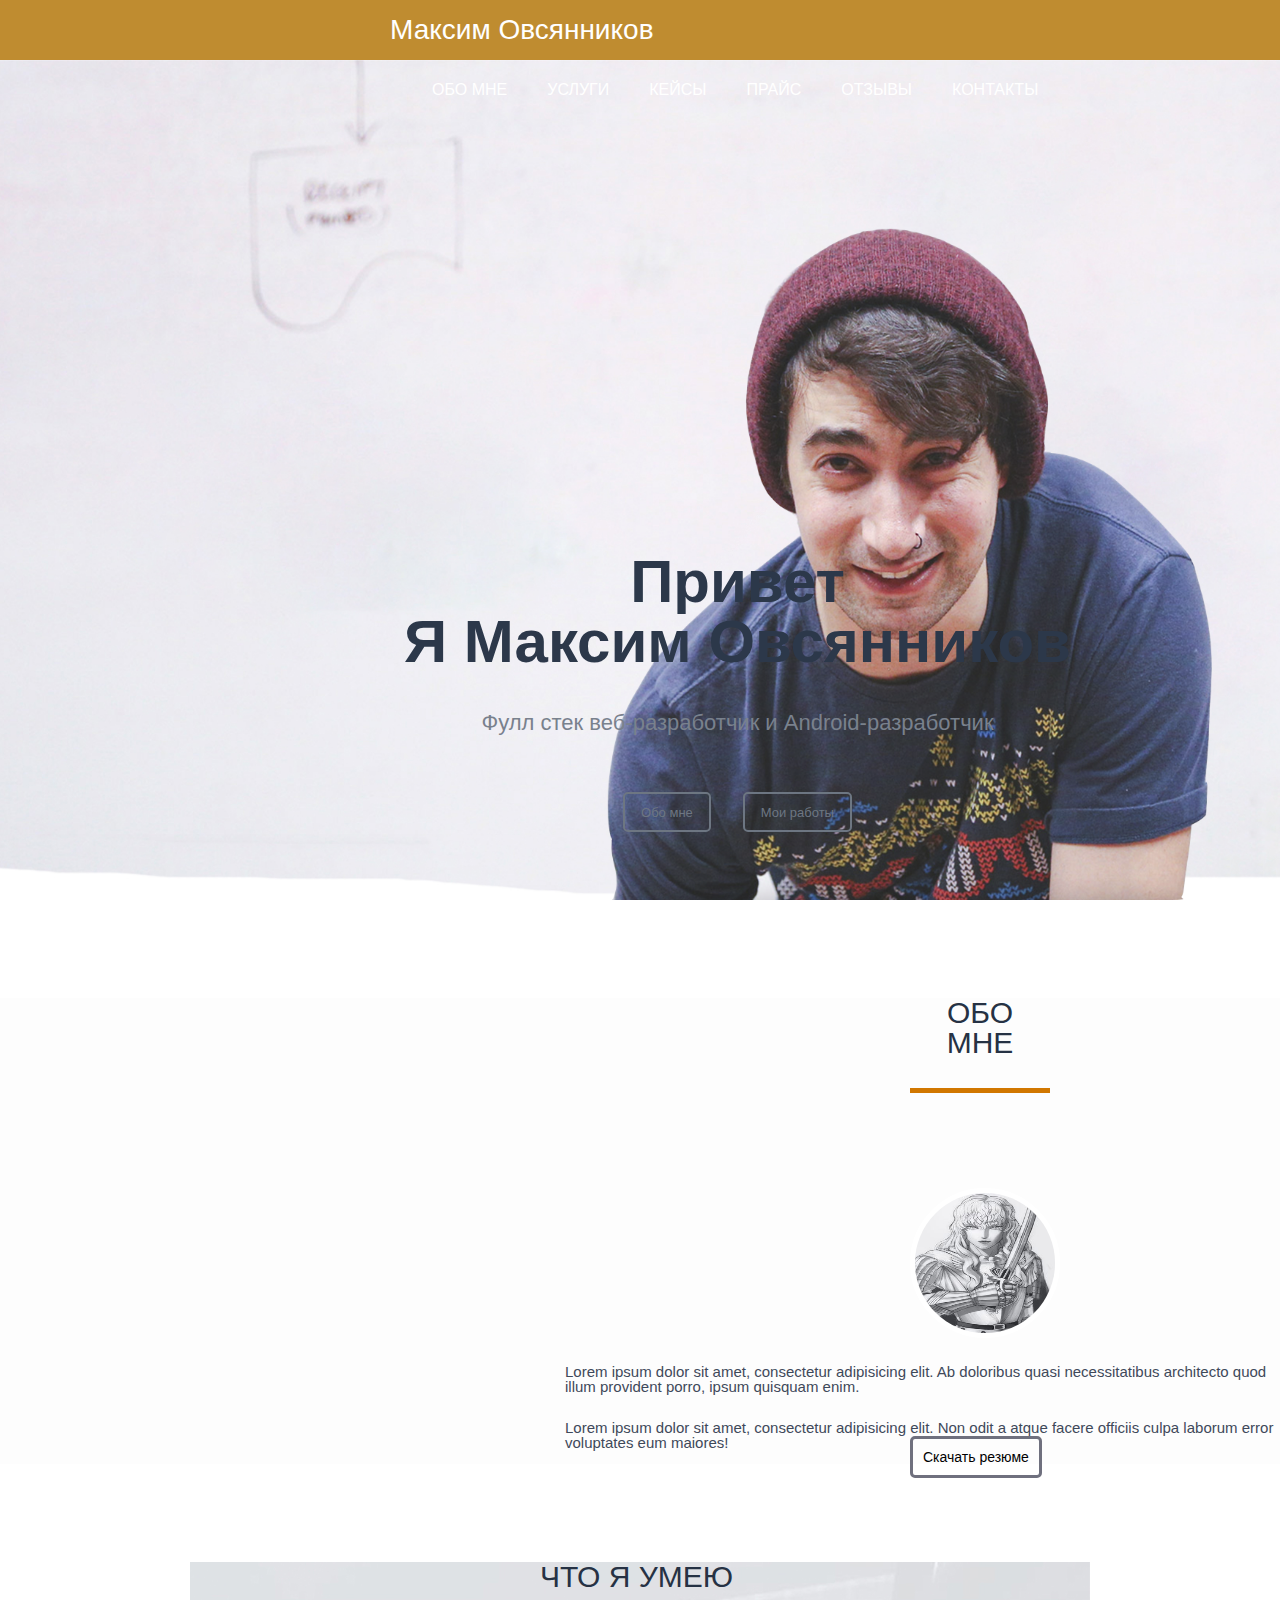
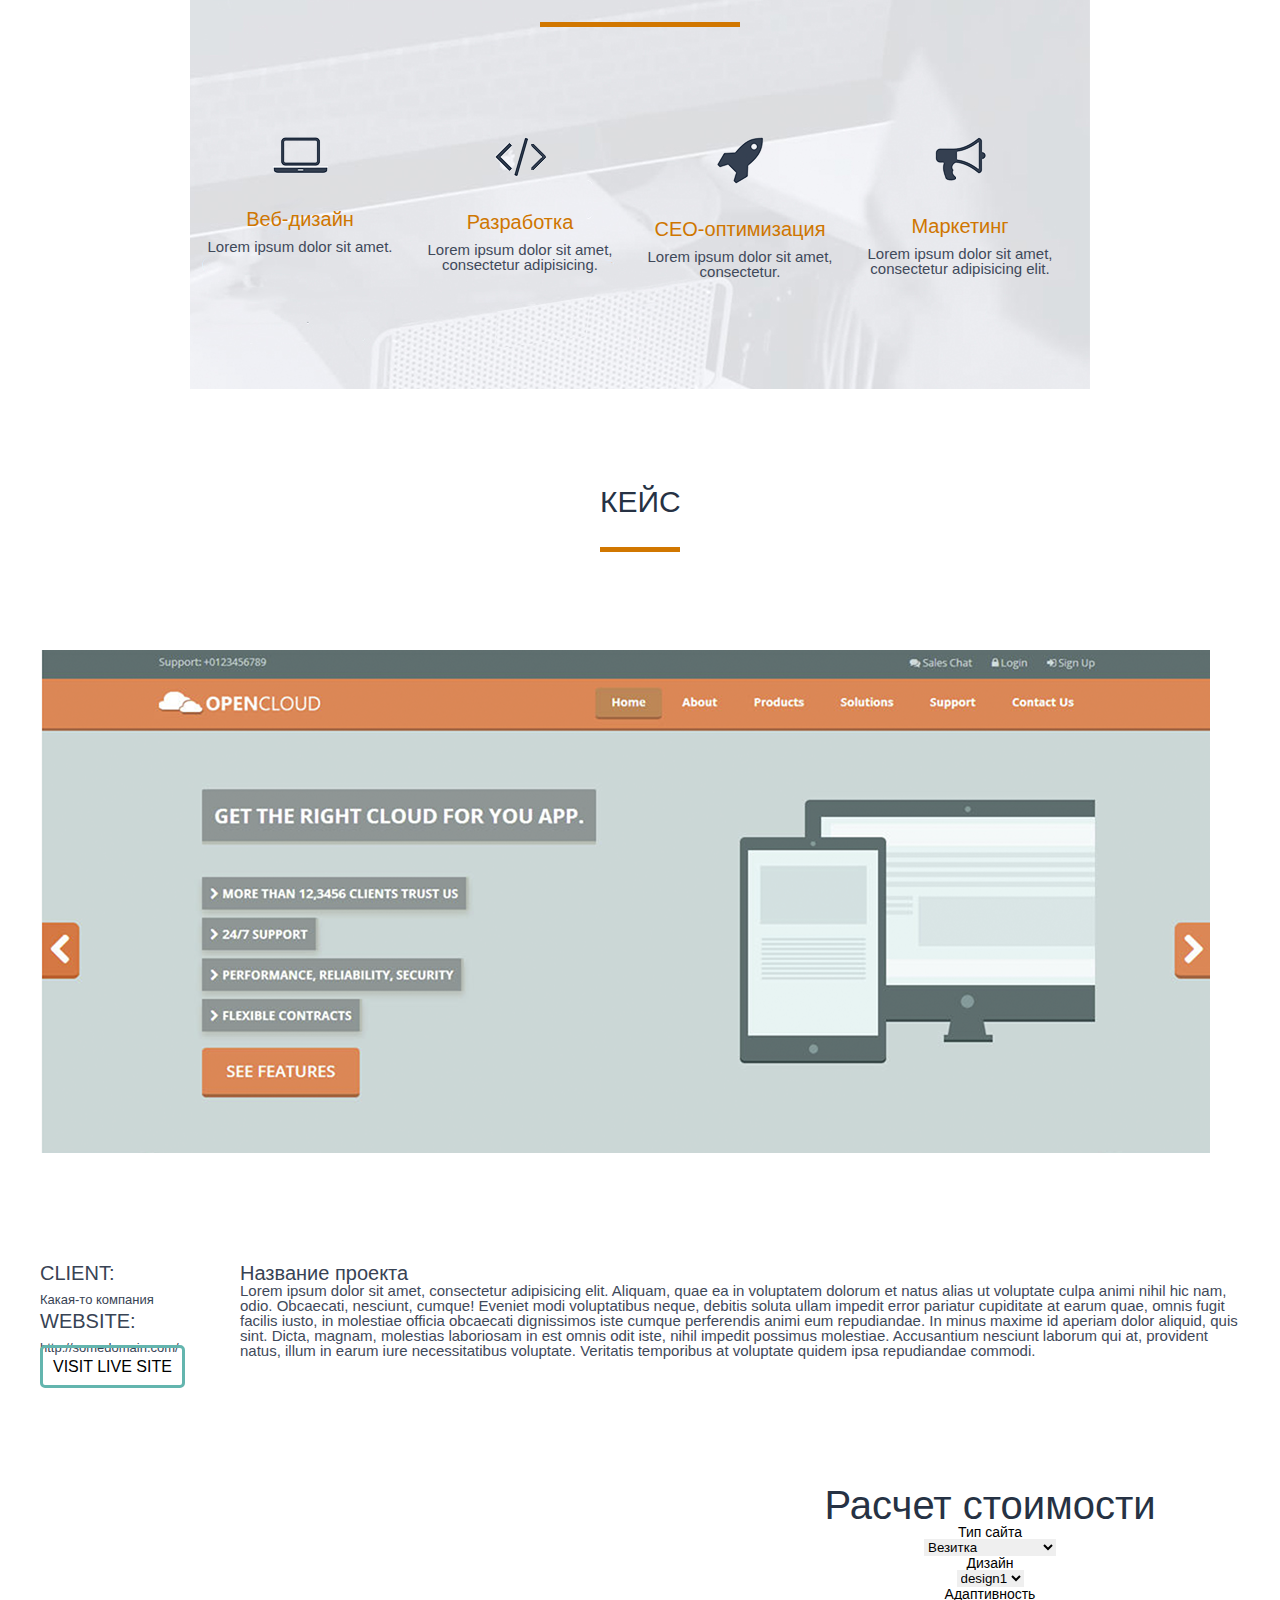
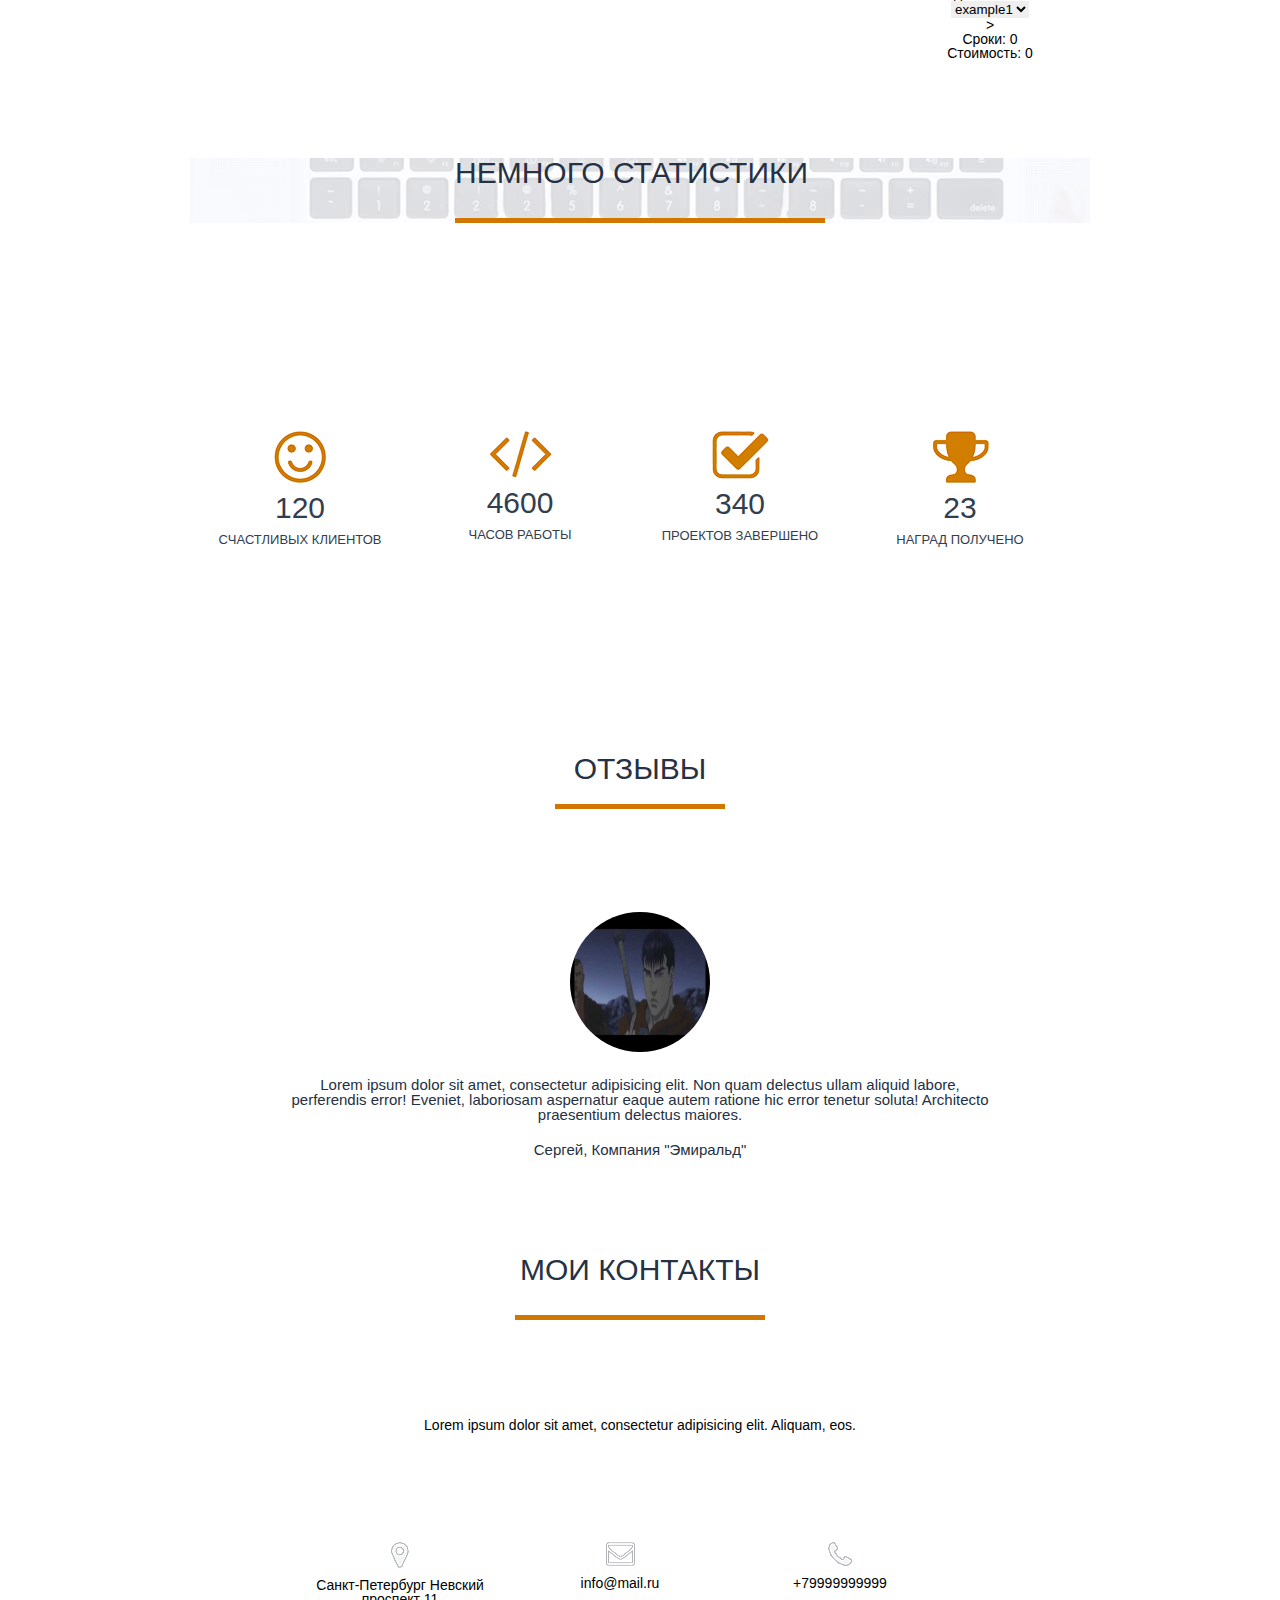
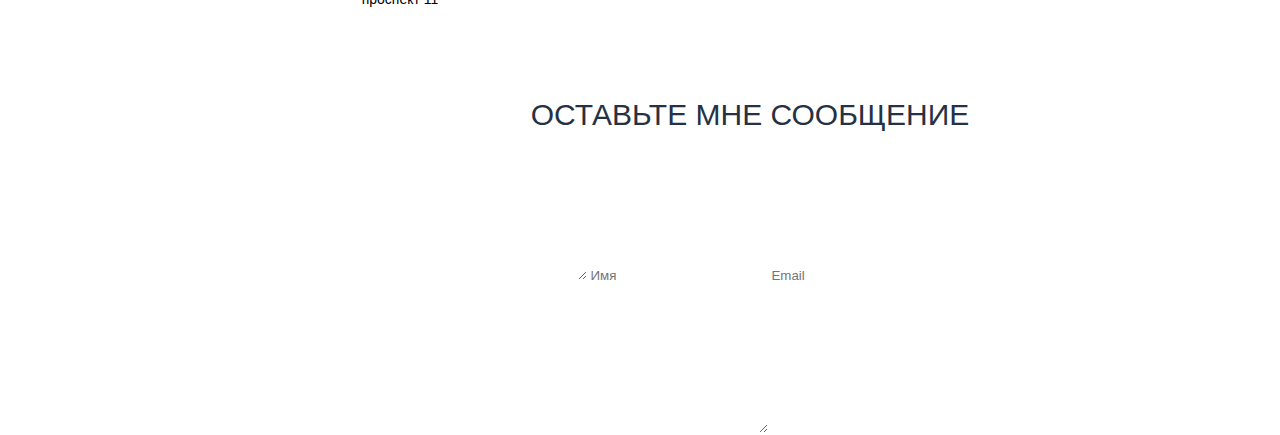
<file: index.html>
<!DOCTYPE html>
<html lang="en">
<head>
    <meta charset="UTF-8">
    <title>Максим Овсянников веб-разработчик</title>
    <link rel="stylesheet" href="css/reset.css">
    <link rel="stylesheet" href="css/style.css">
</head>
<body>
    <header>
        <nav>
        <div class="logo">Максим Овсянников</div>
        <div class="menu"><ul>
            <li>Обо мне</li>
            <li>Услуги</li>
            <li>Кейсы</li>
            <li>Прайс</li>
            <li>Отзывы</li>
            <li>Контакты</li>
        </ul></div>
        </nav>
    </header>
    <div class="main"><div class="title__conteiner">
        <h1>Привет <br>Я Максим Овсянников</h1>
        <h4>Фулл стек веб-разработчик и Android-разработчик</h4>
        <input type="submit" value="Обо мне">
        <input type="submit" value="Мои работы">
    </div>
    </div>
    <div class="obomne">
        <h2>Обо мне</h2>
    <img src="img/griffit.jpg" alt="">
    <div>
    <p>Lorem ipsum dolor sit amet, consectetur adipisicing elit. Ab doloribus quasi necessitatibus architecto quod illum provident porro, ipsum quisquam enim.</p>
    <p>Lorem ipsum dolor sit amet, consectetur adipisicing elit. Non odit a atque facere officiis culpa laborum error voluptates eum maiores!</p>
    </div>
    <a href="https://proprikol.ru/wp-content/uploads/2020/08/krasivye-kartinki-kotikov-55.jpg" download>Скачать резюме</a>
    </div>
    <div class="skill">
        <h2>Что я умею</h2>
        <div class="item">
        <img  src="img/%D0%BD%D0%BE%D1%83%D1%82.png" alt="">
        <h3>Веб-дизайн</h3>
        <h4>Lorem ipsum dolor sit amet.</h4>
        </div>
        <div class="item">
        <img src="img/%D0%B7%D0%BD%D0%B0%D0%BA.png" alt="">
        <h3>Разработка</h3>
        <h4>Lorem ipsum dolor sit amet, consectetur adipisicing.</h4>
        </div>
        <div class="item">
        <img id="f3" src="img/%D1%80%D0%B0%D0%BA%D0%B5%D1%82%D0%B0.png" alt="">
        <h3>CEO-оптимизация</h3>
        <h4>Lorem ipsum dolor sit amet, consectetur.</h4>
        </div>
        <div class="item">
        <img id="f4" src="img/%D0%B3%D1%80%D0%B0%D0%BC%D0%BC%D0%BE%D1%84%D0%BE%D0%BD.png" alt="">
        <h3>Маркетинг</h3>
        <h4>Lorem ipsum dolor sit amet, consectetur adipisicing elit.</h4>
        </div>
        <div class="clear"></div>
        
    </div>
    <div class="case">
        <h2>Кейс</h2>
        <img src="img/%D0%BA%D0%B5%D0%B9%D1%81.png" alt="">
         <div class="info">
        <h3>CLIENT:</h3>
        <h4>Какая-то компания</h4>
        <h3>WEBSITE:</h3>
        <h4>http://somedomain.com/</h4>
        <a href="http://somedomain.com/">VISIT LIVE SITE</a>
        </div>
        <div class="info2">
        <h3>Название проекта</h3>
        <p>Lorem ipsum dolor sit amet, consectetur adipisicing elit. Aliquam, quae ea in voluptatem dolorum et natus alias ut voluptate culpa animi nihil hic nam, odio. Obcaecati, nesciunt, cumque! Eveniet modi voluptatibus neque, debitis soluta ullam impedit error pariatur cupiditate at earum quae, omnis fugit facilis iusto, in molestiae officia obcaecati dignissimos iste cumque perferendis animi eum repudiandae. In minus maxime id aperiam dolor aliquid, quis sint. Dicta, magnam, molestias laboriosam in est omnis odit iste, nihil impedit possimus molestiae. Accusantium nesciunt laborum qui at, provident natus, illum in earum iure necessitatibus voluptate. Veritatis temporibus at voluptate quidem ipsa repudiandae commodi.</p>
        </div>
        <div class="clear"></div>
    </div>
    <div class="price">
        <h2>Расчет стоимости</h2>
        <div class="fact">
        <h3>Тип сайта</h3>
        <select name="list" id="list">
            <option value="Вк">Везитка</option>
            <option value="Лг">Лендинг</option>
            <option value="Им">Интернет-магазин</option>
        </select>
        </div>
        <div class="fact">
        <h3>Дизайн</h3>
        <select name="list2" id="list2">
            <option value="D1">design1</option>
            <option value="D2">design2</option>
            <option value="D3">design3</option>
        </select>
        </div>
        <div class="fact">
        <h3>Адаптивность</h3>
        <select name="list2" id="list2">
            <option value="n1">example1</option>
            <option value="n2">example2</option>
            <option value="n3">example3</option>
        </select>
        </div>
        <div class="fact">>
        <h4>Сроки: 0</h4>
        <h4>Стоимость: 0</h4>
        </div>
        </div>
        <div class="clear"></div>
    <div class="stat">
        <h2>Немного статистики</h2>
        <div class="ach">
        <img src="img/%D1%81%D0%BC%D0%B0%D0%B9%D0%BB.png" alt="">
        <h3>120</h3>
        <h4>Cчастливых клиентов</h4>
        </div>
        <div class="ach">   
        <img src="img/%D1%81%D0%BA%D0%BE%D0%B1%D0%BA%D0%B8.png" alt="">
        <h3>4600</h3>
        <h4>Часов Работы</h4>
        </div>
        <div class="ach"> 
        <img src="img/%D0%B3%D0%B0%D0%BB%D0%BE%D1%87%D0%BA%D0%B0.png" alt="">
        <h3>340</h3>
        <h4>Проектов завершено</h4>
        </div>
        <div class="ach">
         <img src="img/%D0%BA%D1%83%D0%B1%D0%BE%D0%BA.png" alt="">
        <h3>23</h3>
        <h4>Наград получено</h4>
        </div>
    </div>
    <div class="clear"></div>
    <div class="review">
        <h2>Отзывы</h2>
        <img src="img/%D0%B3%D0%B0%D1%82%D1%81.jpg" alt="">
        <p>Lorem ipsum dolor sit amet, consectetur adipisicing elit. Non quam delectus ullam aliquid labore, perferendis error! Eveniet, laboriosam aspernatur eaque autem ratione hic error tenetur soluta! Architecto praesentium delectus maiores.</p>
        <p>Сергей, Компания "Эмиральд"<p>
    </div>
    <footer>
       <div class="under">
        <h2>Мои контакты</h2>
        <p>Lorem ipsum dolor sit amet, consectetur adipisicing elit. Aliquam, eos.</p>
        <div class="cont">
        <img src="img/%D0%B3%D0%B5%D0%BE.png" alt="">
        <h4>Санкт-Петербург Невский проспект 11</h4>
        </div>
        <div class="cont">
        <img src="img/%D0%BA%D0%BE%D0%BD%D0%B2%D0%B5%D1%80%D1%82.png" alt="">
        <h4>info@mail.ru</h4>
        </div>
        <div class="cont">
        <img src="img/%D1%82%D1%80%D1%83%D0%B1%D0%B0.png" alt="">
        <h4>+79999999999</h4>
        </div>
        <h3>Оставьте мне сообщение</h3>
        <textarea name="" id="" cols="30" rows="10"></textarea>
        <input placeholder=Имя>
        <input placeholder=Email>
        <div>
            <textarea name="message" id="mes" cols="30" rows="10">
       
        </textarea>
         </div>
        </div>
    </footer>
   
</body>
</html>
</file>
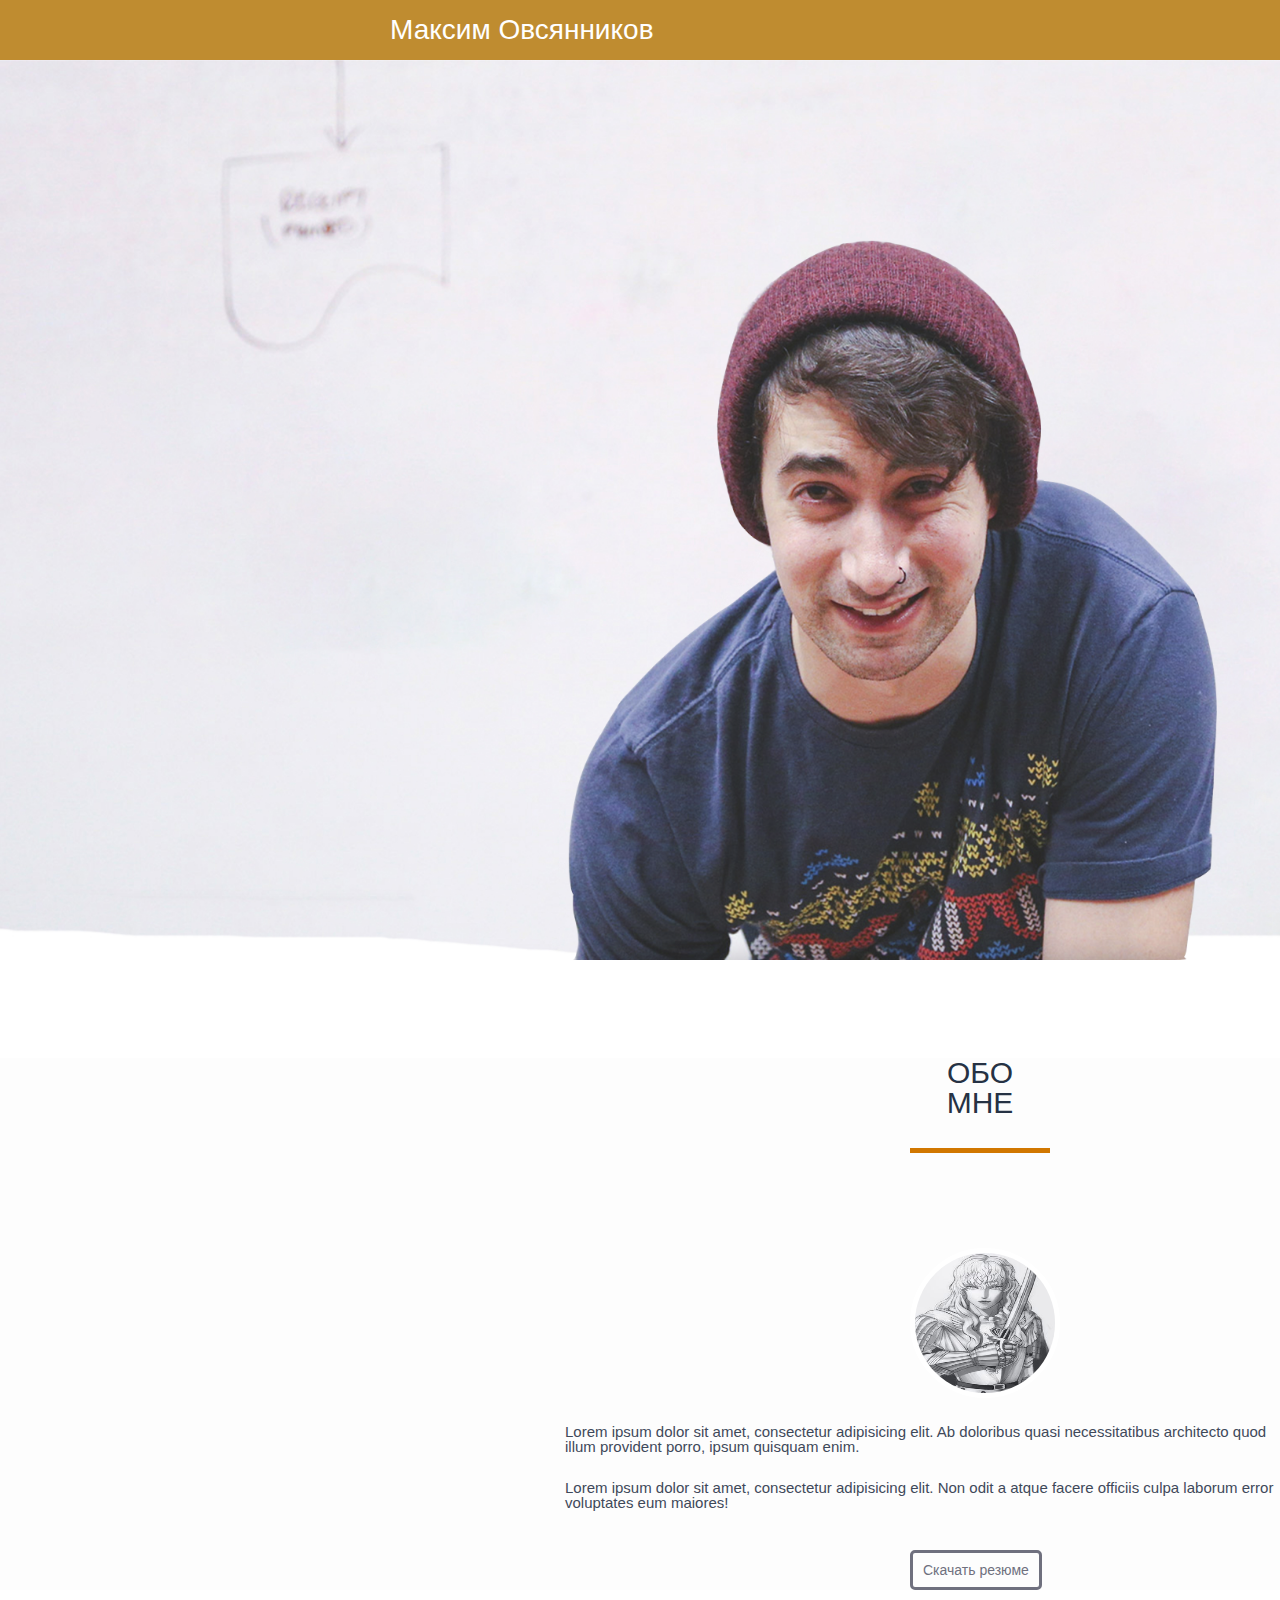
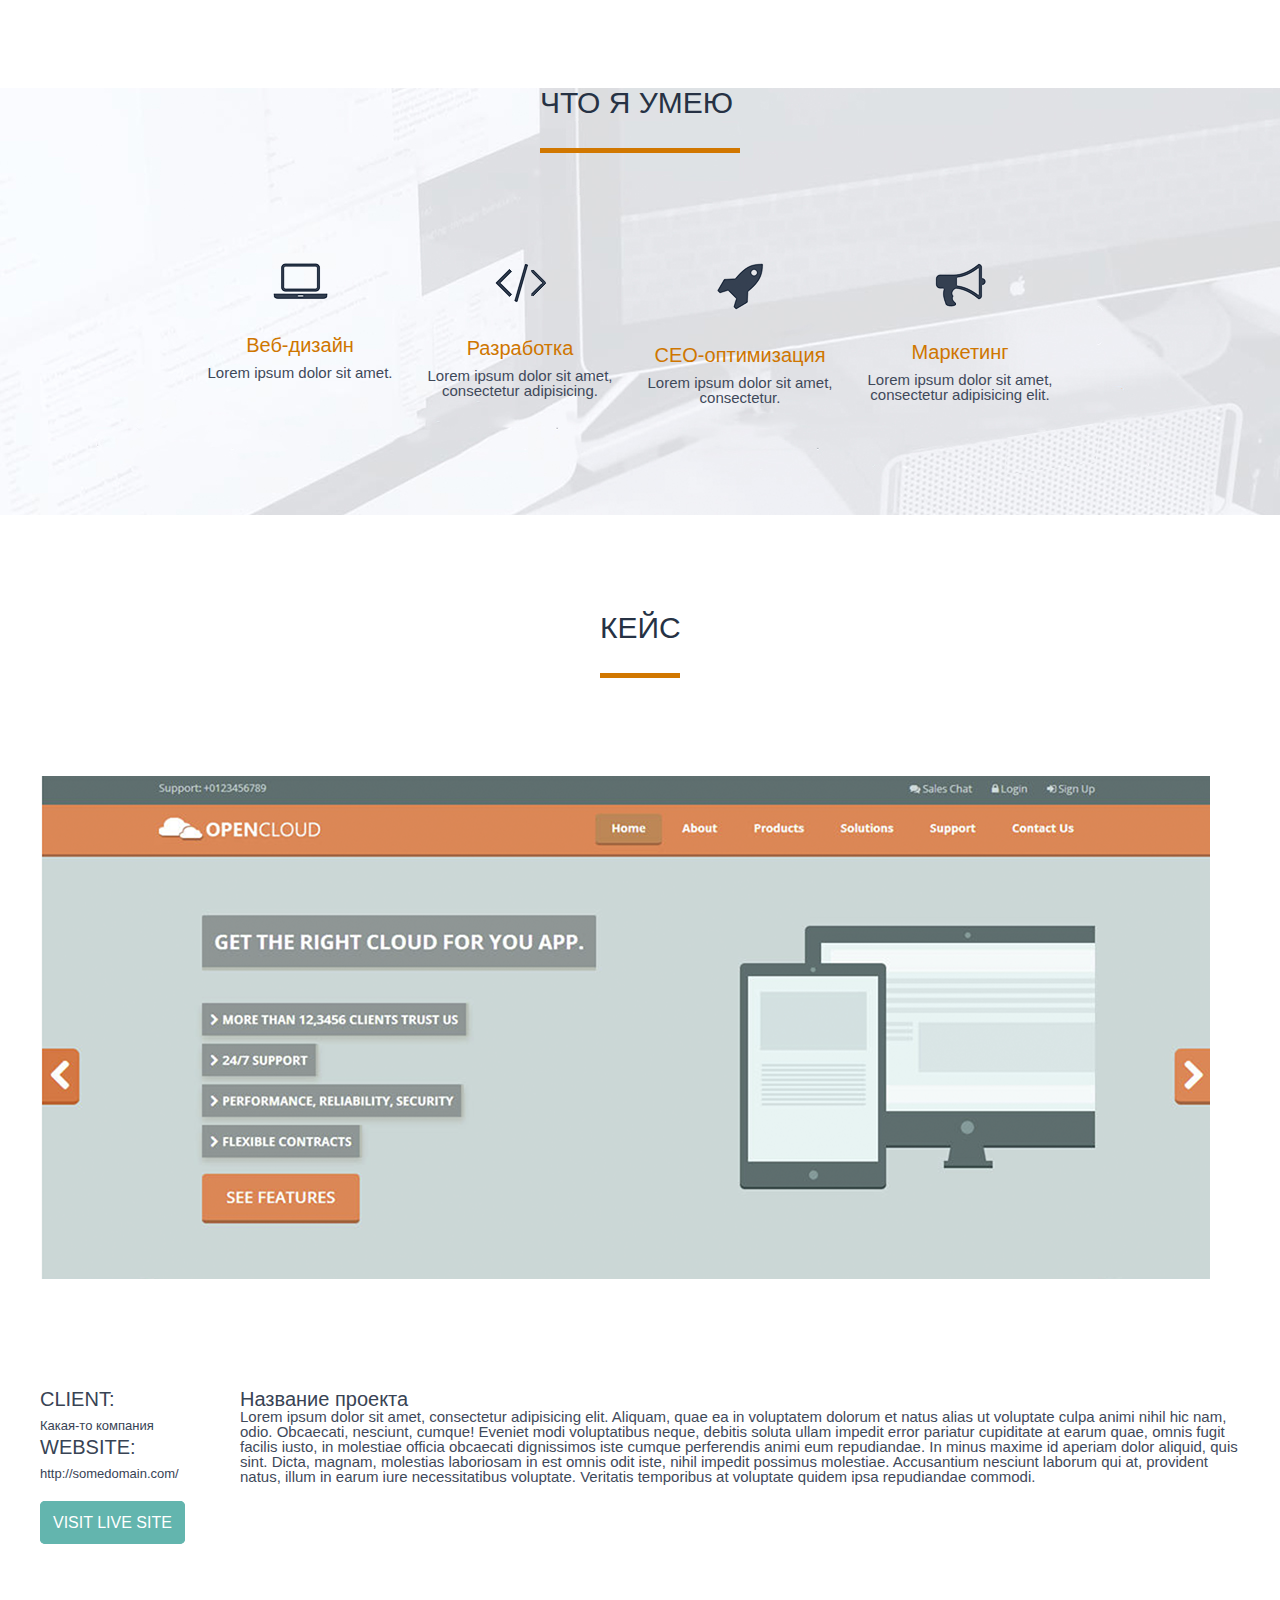
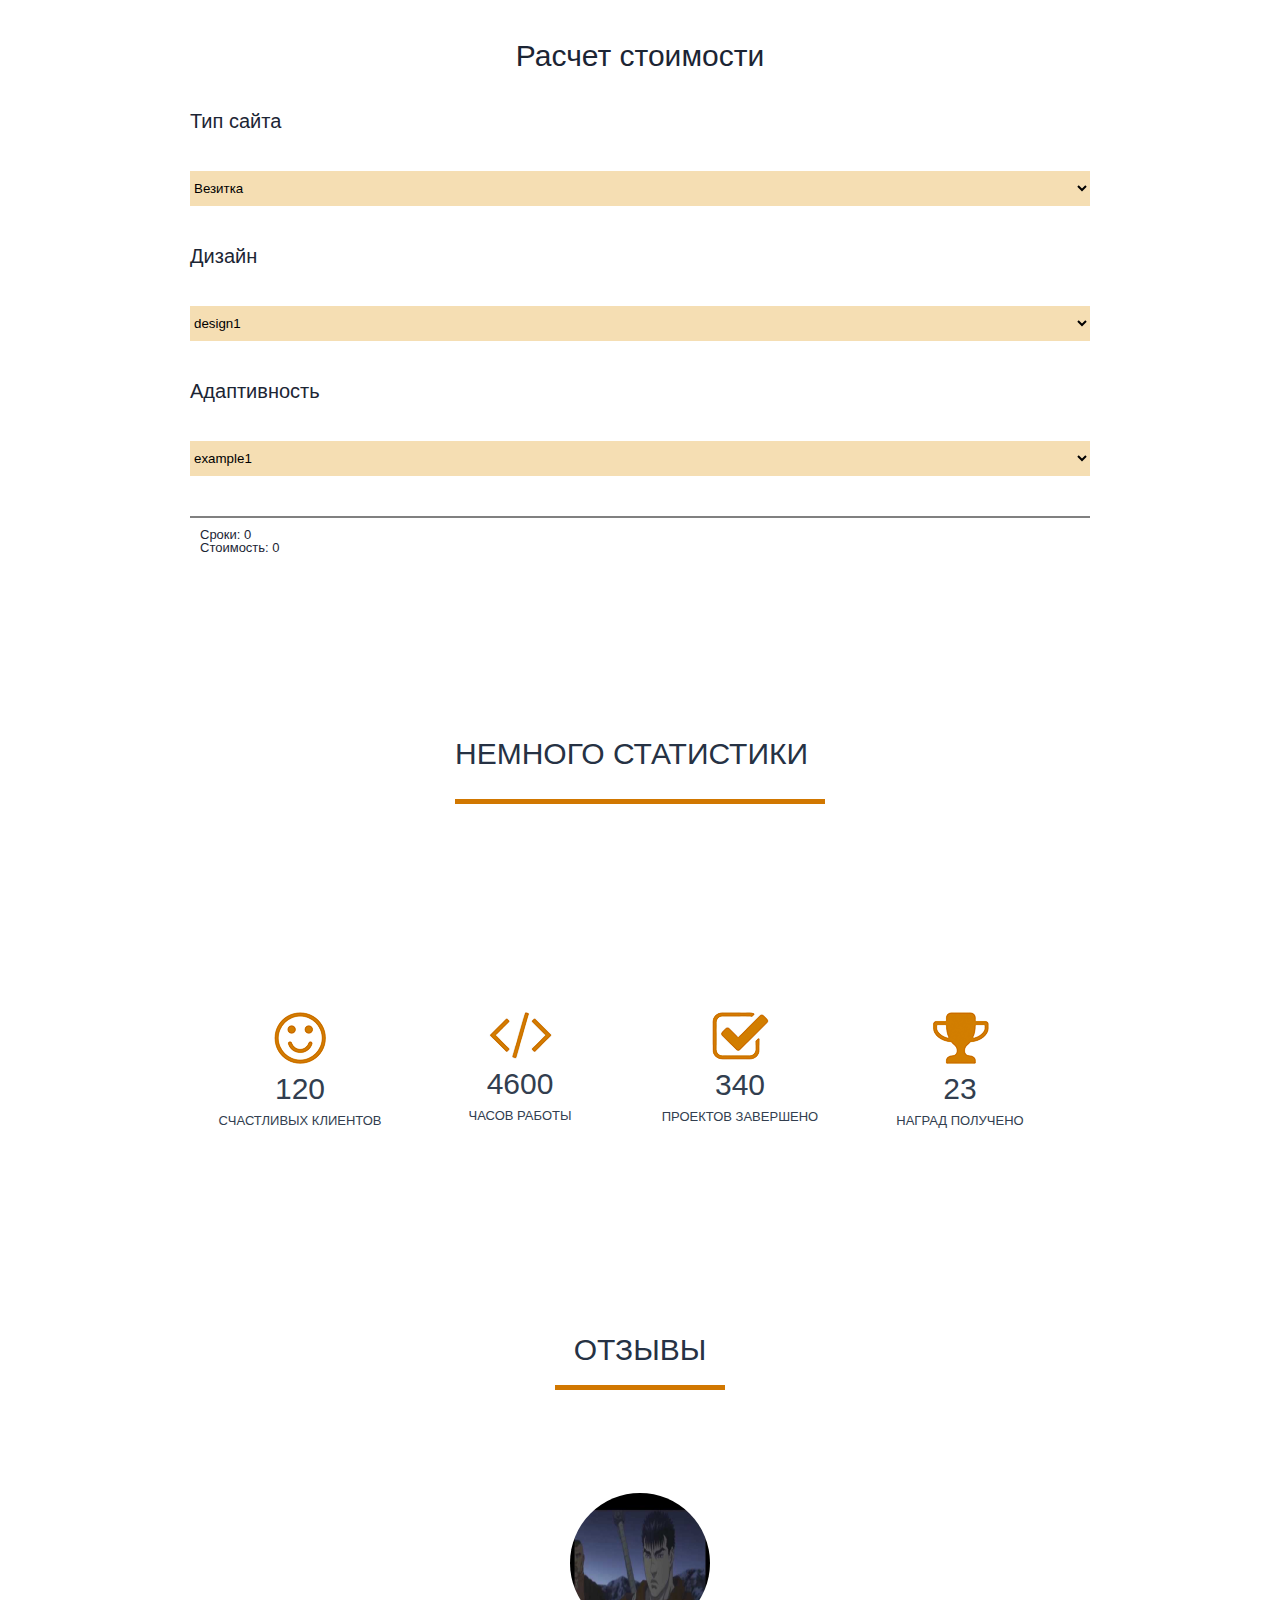
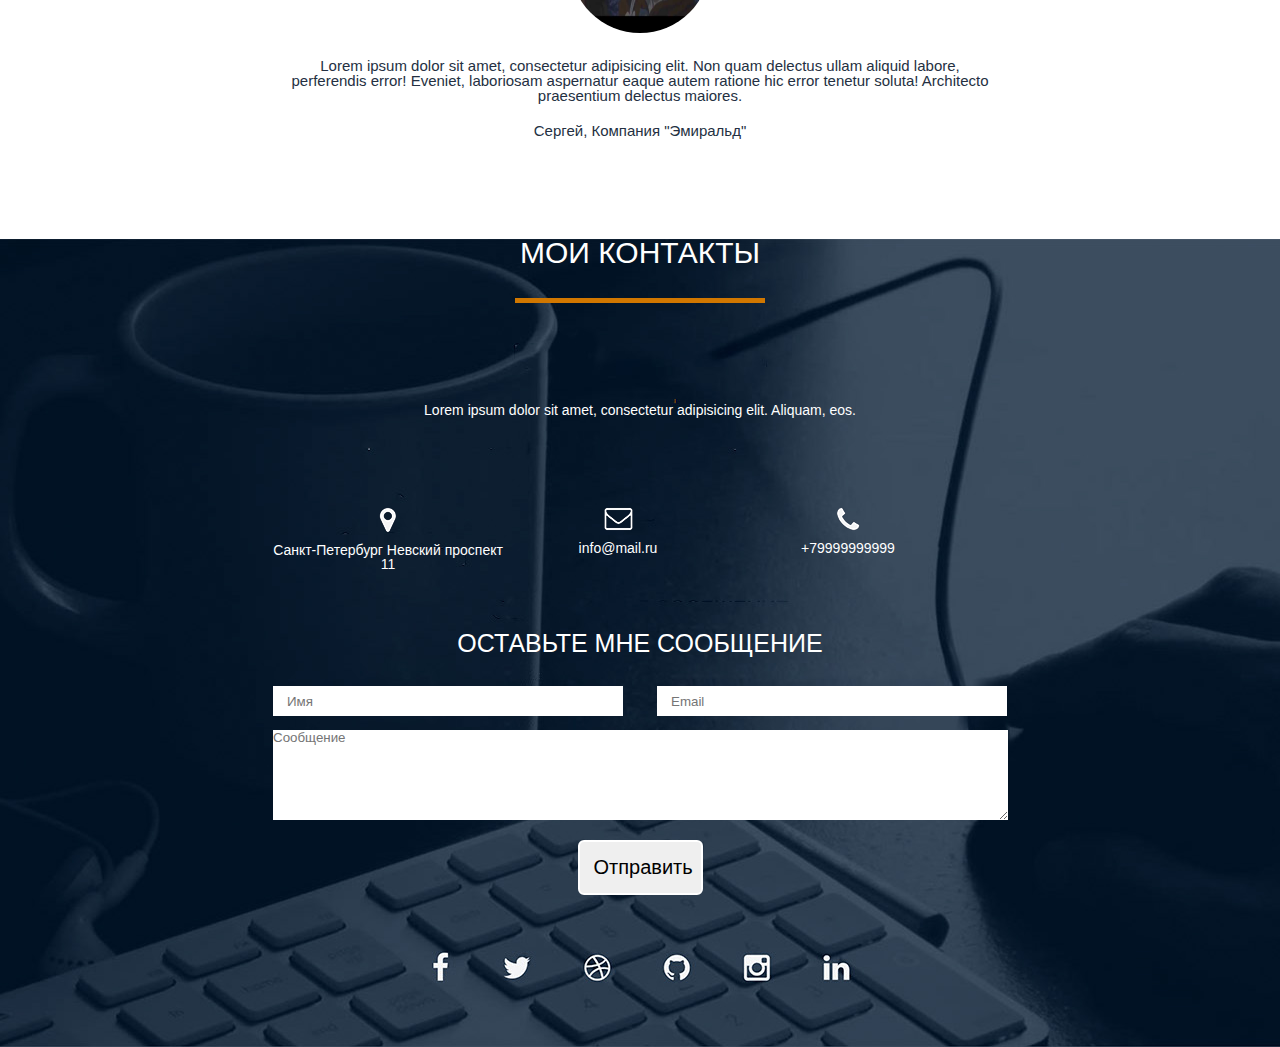
<file: sours/index.html>
<!DOCTYPE html>
<html lang="en">
<head>
    <meta charset="UTF-8">
    <title>Максим Овсянников веб-разработчик</title>
    <link rel="stylesheet" href="css/reset.css">
    <link rel="stylesheet" href="css/style.css">
</head>
<body>
    <header>
        <nav>
        <div class="logo">Максим Овсянников</div>
        <div class="menu"><ul>
            <li><a href="file:///C:/Users/choop/OneDrive/%D0%A0%D0%B0%D0%B1%D0%BE%D1%87%D0%B8%D0%B9%20%D1%81%D1%82%D0%BE%D0%BB/Lesson%201/sours/obomne.html">Обо мне</a></li>
            <li><a href="#">Услуги</a></li>
            <li><a href="#">Кейсы</a></li>
            <li><a href="#">Прайс</a></li>
            <li><a href="#">Отзывы</a></li>
            <li><a href="#">Контакты</a></li>
        </ul></div>
        </nav>
    </header>
    <section class="main">
       <div class="title__conteiner">
        <h1>Привет <br>Я Максим Овсянников</h1>
        <h4>Фулл стек веб-разработчик и Android-разработчик</h4>
        <input type="button" value="Обо мне">
        <input type="button" value="Мои работы">
    </div>
    </section>
    <div class="bgobomne">
    <div class="obomne">
        <h2>Обо мне</h2>
    <img src="img/griffit.jpg" alt="">
    <div>
    <p>Lorem ipsum dolor sit amet, consectetur adipisicing elit. Ab doloribus quasi necessitatibus architecto quod illum provident porro, ipsum quisquam enim.</p>
    <p>Lorem ipsum dolor sit amet, consectetur adipisicing elit. Non odit a atque facere officiis culpa laborum error voluptates eum maiores!</p>
    </div>
    <div class="downloadres">
        <a href="https://proprikol.ru/wp-content/uploads/2020/08/krasivye-kartinki-kotikov-55.jpg" download>Скачать резюме</a>
    </div>
    </div>
    </div>
    <div class="bgskill">
    <div class="skill">
        <h2>Что я умею</h2>
        <div class="item">
        <img  src="img/%D0%BD%D0%BE%D1%83%D1%82.png" alt="">
        <h3>Веб-дизайн</h3>
        <h4>Lorem ipsum dolor sit amet.</h4>
        </div>
        <div class="item">
        <img src="img/%D0%B7%D0%BD%D0%B0%D0%BA.png" alt="">
        <h3>Разработка</h3>
        <h4>Lorem ipsum dolor sit amet, consectetur adipisicing.</h4>
        </div>
        <div class="item">
        <img id="f3" src="img/%D1%80%D0%B0%D0%BA%D0%B5%D1%82%D0%B0.png" alt="">
        <h3>CEO-оптимизация</h3>
        <h4>Lorem ipsum dolor sit amet, consectetur.</h4>
        </div>
        <div class="item">
        <img id="f4" src="img/%D0%B3%D1%80%D0%B0%D0%BC%D0%BC%D0%BE%D1%84%D0%BE%D0%BD.png" alt="">
        <h3>Маркетинг</h3>
        <h4>Lorem ipsum dolor sit amet, consectetur adipisicing elit.</h4>
        </div>
        <div class="clear"></div>
    </div>
    </div>
    <div class="bgcase">
    <div class="case">
        <h2>Кейс</h2>
        <img src="img/%D0%BA%D0%B5%D0%B9%D1%81.png" alt="">
         <div class="info">
        <h3>CLIENT:</h3>
        <h4>Какая-то компания</h4>
        <h3>WEBSITE:</h3>
        <h4>http://somedomain.com/</h4>
        <div class="button">
        <a href="http://somedomain.com/">VISIT LIVE SITE</a>
    </div>
        </div>
        <div class="info2">
        <h3>Название проекта</h3>
        <p>Lorem ipsum dolor sit amet, consectetur adipisicing elit. Aliquam, quae ea in voluptatem dolorum et natus alias ut voluptate culpa animi nihil hic nam, odio. Obcaecati, nesciunt, cumque! Eveniet modi voluptatibus neque, debitis soluta ullam impedit error pariatur cupiditate at earum quae, omnis fugit facilis iusto, in molestiae officia obcaecati dignissimos iste cumque perferendis animi eum repudiandae. In minus maxime id aperiam dolor aliquid, quis sint. Dicta, magnam, molestias laboriosam in est omnis odit iste, nihil impedit possimus molestiae. Accusantium nesciunt laborum qui at, provident natus, illum in earum iure necessitatibus voluptate. Veritatis temporibus at voluptate quidem ipsa repudiandae commodi.</p>
        </div>
        <div class="clear"></div>
    </div>
    </div>
    <div class="bgprice">
    <div class="price">
        <h2>Расчет стоимости</h2>
        <div class="categ">
          <h3>Тип сайта</h3>
           <select name="list" id="list">
            <option value="Вк">Везитка</option>
            <option value="Лг">Лендинг</option>
            <option value="Им">Интернет-магазин</option>
        </select>
        </div>
        <div class="categ">
          <h3>Дизайн</h3>
           <select name="list2" id="list2">
            <option value="D1">design1</option>
            <option value="D2">design2</option>
            <option value="D3">design3</option>
        </select>
        </div>
        <div class="categ">
          <h3>Адаптивность</h3>
           <select name="list2" id="list2">
            <option value="n1">example1</option>
            <option value="n2">example2</option>
            <option value="n3">example3</option>
        </select>
        </div>
        <div class="categ2">
        <h4>Сроки: 0</h4>
        <h4>Стоимость: 0</h4>
        </div>
        </div>
         </div>
        <div class="clear"></div>
        <div class="bgstat">
    <div class="stat">
        <h2>Немного статистики</h2>
        <div class="ach">
        <img src="img/%D1%81%D0%BC%D0%B0%D0%B9%D0%BB.png" alt="">
        <h3>120</h3>
        <h4>Cчастливых клиентов</h4>
        </div>
        <div class="ach">   
        <img src="img/%D1%81%D0%BA%D0%BE%D0%B1%D0%BA%D0%B8.png" alt="">
        <h3>4600</h3>
        <h4>Часов Работы</h4>
        </div>
        <div class="ach"> 
        <img src="img/%D0%B3%D0%B0%D0%BB%D0%BE%D1%87%D0%BA%D0%B0.png" alt="">
        <h3>340</h3>
        <h4>Проектов завершено</h4>
        </div>
        <div class="ach">
         <img src="img/%D0%BA%D1%83%D0%B1%D0%BE%D0%BA.png" alt="">
        <h3>23</h3>
        <h4>Наград получено</h4>
        </div>
    </div>
    <div class="clear"></div>
    </div>
    <div class="review">
        <h2>Отзывы</h2>
        <img src="img/%D0%B3%D0%B0%D1%82%D1%81.jpg" alt="">
        <p>Lorem ipsum dolor sit amet, consectetur adipisicing elit. Non quam delectus ullam aliquid labore, perferendis error! Eveniet, laboriosam aspernatur eaque autem ratione hic error tenetur soluta! Architecto praesentium delectus maiores.</p>
        <p>Сергей, Компания "Эмиральд"<p>
    </div>
    <footer>
      <div class="forbackgroundunder">
       <div class="under">
        <h2>Мои контакты</h2>
        <p>Lorem ipsum dolor sit amet, consectetur adipisicing elit. Aliquam, eos.</p>
        <div class="cont">
        <img src="img/%D0%B3%D0%B5%D0%BE.png" alt="">
        <h4>Санкт-Петербург Невский проспект 11</h4>
        </div>
        <div class="cont">
        <img src="img/%D0%BA%D0%BE%D0%BD%D0%B2%D0%B5%D1%80%D1%82.png" alt="">
        <h4>info@mail.ru</h4>
        </div>
        <div class="cont">
        <img src="img/%D1%82%D1%80%D1%83%D0%B1%D0%B0.png" alt="">
        <h4>+79999999999</h4>
        </div>
        <div class="clear"></div>
        <div class="massage">
            <h3>Оставьте мне сообщение</h3>
            <div class="inputname">
            <input placeholder=Имя>
            </div>  
        <div class="inputemail"> 
           <input placeholder=Email>
            </div>  
            <div class="textarea">
            <textarea name="message" id="mes" cols="30" rows="10" placeholder="Сообщение"></textarea>
            </div>
            </div>
        <div class="button_sub">
        <input type="submit" value="Отправить">
        </div>
        </div>
        </div>
    </footer>
   
</body>
</html>
</file>
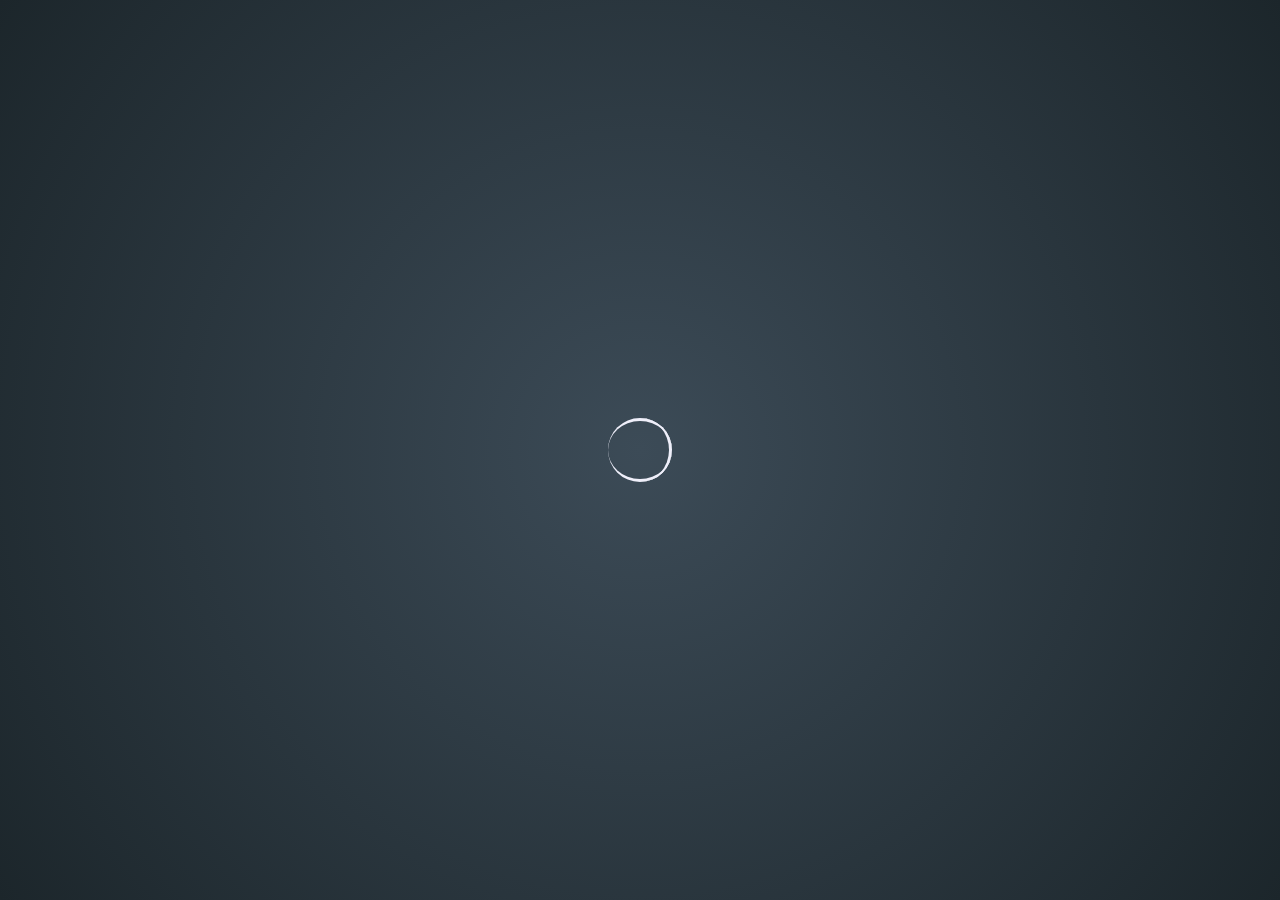
<file: sours/obomne.html>
<!DOCTYPE html>
<html lang="en">
<head>
    <meta charset="UTF-8">
    <title>About_Me</title>
    <link rel="stylesheet" href="css/obomne.css">
</head>
<body>
    <div class="loader">
  <div class="inner one"></div>
  <div class="inner two"></div>
  <div class="inner three"></div>
</div>
</body>
</html>
</file>
<file: css/style.css>
body{
    font-family: Arial, sans-serif
}
nav{
  width: 100%;
  height: 60px;
    background: #BF8C30;
}
.logo{
    color:white;
    font-size: 28px;
    line-height: 60px;
    padding-left: 390px;
    float: left
      
}
.menu{
   float: left;
    padding-left: 432px
       
}
.menu li{
    float: left;
    line-height: 60px;
    color:white;
    margin-right: 40px;
    font-size: 16px;
    text-transform: uppercase;
        
}
.main{
    width: 100%;
    height: calc(100% - 60px);
    background:url(../img/boy.png) 90% 100%/ auto 80% no-repeat, url(../img/%D1%84%D0%BE%D0%BD%20jpg.jpg) center/cover no-repeat;         
}
.title__conteiner{
    color:#2c384a;
    float:left;
    margin: 432px 0px 0px 404px;
    text-align: center;
}
.title__conteiner h1{
    font-size: 60px;
    font-weight: bold
}
.title__conteiner h4{
    margin-top: 40px;
    font-size: 22px;
    color: #79818d
}
.title__conteiner input{
    margin: 58px 14px;
    height: 40px;
    border: 2px solid #6d7682;
    background: none;
    border-radius: 5px;
    color: #6d7682;
    font-size: 13px;
    padding: 0px 16px
      } 
.obomne{
    background: url(../img/%D0%A4%D0%BE%D0%BD%D0%BE%D0%B2%D1%8B%D0%B9%20%D1%81%D0%BB%D0%BE%D0%B9.jpg)center/cover no-repeat;
}
.obomne h2{
    text-align:center;
    font-size: 30px;
    text-transform: uppercase;
    color:#263244; 
    border-bottom: 5px solid #d17700;
    width: 140px;
    padding-bottom: 30px;
    margin-left: 910px;
    margin-top: 98px
}
.obomne img{
    border: 5px solid #ffffff;
    border-radius: 50%;
    width: 150px;
    height: 150px;
    overflow: hidden;
    margin-top: 95px;
    margin-left: 910px
}
.obomne p{
    margin-left:565px;
    margin-top: 26px;
    font-size:15px;
    color:#3f495a
}
.obomne a{
    border:3px solid #6f707e;
    border-radius: 5px;
    padding: 10px;
    margin: 40px 0px 0px 910px
     } 
.skill{
    background: url(../img/%D0%BA%D0%B0%D1%80%D1%82%D0%B8%D0%BD%D0%BA%D0%B0%20%D1%84%D0%BE%D0%BD%D0%B0.jpg) 100%  center no-repeat;
}
.skill{
    width: 900px;
    margin: 0px auto;
}
.skill h2{
    margin-left: 350px;
    font-size: 30px;
    text-transform: uppercase;
    color:#263244; 
    border-bottom: 5px solid #d17700;
    width: 200px;
    padding-bottom: 30px;
    margin-top: 98px
}
.item{
    float: left;
    width: 220px;
    text-align: center;
    margin: 110px auto;
}
.clear{
    clear:left
}
.skill h3{
    font-size: 20px;
    color:#cf7600;
    margin-top:35px
}
.skill h4{
    font-size:15px;
    margin-top:10px;
    color:#3f495a;
    line-height:100%
}
.case{
    width: 1200px;
    margin: 0px auto
}
.case h2{
    font-size: 30px;
    text-transform: uppercase;
    color:#263244; 
    border-bottom: 5px solid #d17700;
    width: 80px;
    padding-bottom: 30px;
    margin: 98px auto
}
.info{
     float: left;
    width: 200px;
    text-align: left;
    margin: 110px auto;
}
.info2{
    float: left;
    width: 1000px;
    text-align: left;
    margin: 110px auto;
}
.info h3{
    font-size:20px;
    color:#384354;
    margin-bottom: 10px
}
.info h4{
    font-size:13px;
    color:#384354;
    margin-bottom: 5px
}
.info a{
    font-size:16px;
    text-transform: uppercase;
    color:black;
    margin-top: 20px;
     border:3px solid #63b5ae;
    border-radius: 5px;
    padding: 10px;     
}
.info2 h3{
    font-size:20px;
    color:#384354;
}
.info2 p{
    font-size:15px;
    line-height:100%;
    color:#3f495a;
}
.price{
    width: 1980px;
    margin: 0px auto;
    float: left;
    text-align: center
}
.price h2{
    font-size: 40px;
    color:#263244; 

}
.stat{
   background: url(../img/%D1%84%D0%BE%D0%BD%20%D1%81%D1%82%D0%B0%D1%82.jpg) center no-repeat;
    width: 900px;
    margin: 0px auto
}
.stat h2{
     font-size: 30px;
    text-transform: uppercase;
    color:#263244; 
    border-bottom: 5px solid #d17700;
    width: 370px;
    padding-bottom: 30px;
    margin: 98px auto
}
.ach{
    float: left;
    width: 220px;
    text-align: center;
    margin: 110px auto;
}
.ach h3{
    font-size: 30px;
    font-weight: 100;
    color: #323e4f;
    margin-top: 10px;
}
.ach h4{
    font-size: 13px;
    text-transform: uppercase;
    margin-top: 10px;
        color: #323e4f
}
.review{
    width: 700px;
    margin: 0px auto;
    text-align: center
}
.review img{
    border: 5px solid #ffffff;
    border-radius: 50%;
    width: 150px;
    height: 150px;
    overflow: hidden;
}

.review h2{
    font-size: 30px;
    text-transform: uppercase;
    color:#263244; 
    border-bottom: 5px solid #d17700;
    width: 170px;
    padding-bottom: 20px;
    margin: 98px auto
}
.review p{
    margin-top: 20px;
    font-size:15px;
    color: #243042
}
.under{
    width: 700px;
    margin: 0px auto;
    text-align: center
}
.under h2{
    font-size: 30px;
    text-transform: uppercase;
    color:#263244; 
    border-bottom: 5px solid #d17700;
    width: 250px;
    padding-bottom: 30px;
    margin: 98px auto
}
.under p{
    
}
.cont{
    float: left;
    width: 220px;
    text-align: center;
    margin: 110px auto;
}
.cont h4{
    margin-top: 10px
}
.under h3{
    font-size: 30px;
    text-transform: uppercase;
    color:#263244; 
    margin: 0px auto
    
}
</file>
<file: sours/css/style.css>
body{
    font-family: Arial, sans-serif
}
nav{
  width: 100%;
  height: 60px;
    background: #BF8C30;
}
.logo{
    color:white;
    font-size: 28px;
    line-height: 60px;
    padding-left: 390px;
    float: left;
    animation: comming 2s;
      
}
main{
    width: 100%;
    height: 100%
}
.menu{
   float: left;
    padding-left: 432px
       
}
.menu li{
    float: left;
    line-height: 60px;
    color:white;
    margin-right: 40px;
    font-size: 16px;
    text-transform: uppercase;
    font-weight: 100;
    animation: topshift 0.4s ease forwards;
    opacity: 0;

        
}
.main{
    width: 100%;
    height: 100%;
    background:url(../img/boy.png) 90% 100%/ auto 80% no-repeat, url(../img/%D1%84%D0%BE%D0%BD%20jpg.jpg) center/cover no-repeat;         
}
.title__conteiner{
    color:#2c384a;
    float:left;
    margin: 432px 0px 0px 404px;
    opacity: 0;
    text-align: center;
    animation: titlemove 0.4s ease forwards;
    animation-delay: 2.4s
    
}
.title__conteiner h1{
    font-size: 60px;
    font-weight: bold
}
.title__conteiner h4{
    margin-top: 40px;
    font-size: 22px;
    color: #79818d
}
.title__conteiner input{
    margin: 58px 14px;
    height: 40px;
    border: 2px solid #6d7682;
    background: none;
    border-radius: 5px;
    color: #6d7682;
    font-size: 13px;
    padding: 0px 16px
      } 
.bgobomne{
    background: url(../img/%D0%A4%D0%BE%D0%BD%D0%BE%D0%B2%D1%8B%D0%B9%20%D1%81%D0%BB%D0%BE%D0%B9.jpg) center no-repeat;
}
.obomne{
    margin: 0 auto
}
.obomne h2{
    text-align:center;
    font-size: 30px;
    text-transform: uppercase;
    color:#263244; 
    border-bottom: 5px solid #d17700;
    width: 140px;
    padding-bottom: 30px;
    margin-left: 910px;
    margin-top: 98px
}
.obomne img{
    border: 5px solid #ffffff;
    border-radius: 50%;
    width: 150px;
    height: 150px;
    overflow: hidden;
    margin-top: 95px;
    margin-left: 910px;
}
.obomne p{
    margin-left:565px;
    margin-top: 26px;
    font-size:15px;
    color:#3f495a
}
.obomne a{
    display: inline-block;
    color:#6f707e;
    border:3px solid #6f707e;
    border-radius: 5px;
    padding: 10px;
    margin: 40px 0px 0px 910px;
    transition: all 0.2s;
    transform: scale(1);
    
     } 

.button{
    display: inline-block;
    margin-top: 30px;
    
        
}
.bgskill{
    background: url(../img/%D0%BA%D0%B0%D1%80%D1%82%D0%B8%D0%BD%D0%BA%D0%B0%20%D1%84%D0%BE%D0%BD%D0%B0.jpg) center no-repeat;
}
.skill{
    width: 900px;
    margin: 0px auto;
}
.skill h2{
    margin-left: 350px;
    font-size: 30px;
    text-transform: uppercase;
    color:#263244; 
    border-bottom: 5px solid #d17700;
    width: 200px;
    padding-bottom: 30px;
    margin-top: 98px
}
.item{
    float: left;
    width: 220px;
    text-align: center;
    margin: 110px auto;
    transform: scale(1);
    transition: all 0.2s;
}
.clear{
    clear:left
}
.skill h3{
    font-size: 20px;
    color:#cf7600;
    margin-top:35px
}
.skill h4{
    font-size:15px;
    margin-top:10px;
    color:#3f495a;
    line-height:100%
}
.case{
    width: 1200px;
    margin: 0px auto
}
.case h2{
    font-size: 30px;
    text-transform: uppercase;
    color:#263244; 
    border-bottom: 5px solid #d17700;
    width: 80px;
    padding-bottom: 30px;
    margin: 98px auto
}
.info{
     float: left;
    width: 200px;
    text-align: left;
    margin: 110px auto;
}
.info2{
    float: left;
    width: 1000px;
    text-align: left;
    margin: 110px auto;
}
.info h3{
    font-size:20px;
    color:#384354;
    margin-bottom: 10px
}
.info h4{
    font-size:13px;
    color:#384354;
    margin-bottom: 5px
}
.info a{
    font-size:16px;
    text-transform: uppercase;
    color:white;
    margin-top: 20px;
     border:3px solid #63b5ae;
    border-radius: 5px;
    padding: 10px;
    background: #63b5ae;
    
}
.info2 h3{
    font-size:20px;
    color:#384354;
}
.info2 p{
    font-size:15px;
    line-height:100%;
    color:#3f495a;
}
.price{
    width: 900px;
    height: 600px;
    margin: 0 auto
}
.price h2{
    text-align: center;
    font-size: 30px;
    color: #1c2534
}
.categ{
    margin-top: 40px
}
.categ select{
    display: block;
    width: 900px;
    height: 35px;
    background: wheat;
    margin-top: 40px
}
.categ h3{
    font-size: 20px;
    color: #1c2534
}
.categ2{
    margin-top: 40px;
    border-top: 2px solid gray;
    padding: 10px;
    font-size: 13px;
    color:#1c2534
}
.bgstat{
    background: url(../img/%D1%84%D0%BE%D0%BD%20%D1%81%D1%82%D0%B0%D1%82.jpg) center no-repeat;
    background-attachment: fixed
    
}
.stat{
    width: 900px;
    margin: 0px auto
}
.stat h2{
     font-size: 30px;
    text-transform: uppercase;
    color:#263244; 
    border-bottom: 5px solid #d17700;
    width: 370px;
    padding-bottom: 30px;
    margin: 98px auto
}
.ach{
    float: left;
    width: 220px;
    text-align: center;
    margin: 110px auto;
    transition: all 0.2;
    transform: scale (1);
    
}
.ach h3{
    font-size: 30px;
    font-weight: 100;
    color: #323e4f;
    margin-top: 10px;
}
.ach h4{
    font-size: 13px;
    text-transform: uppercase;
    margin-top: 10px;
        color: #323e4f
}
.review{
    width: 700px;
    margin: 0px auto;
    text-align: center
}
.review img{
    border: 5px solid #ffffff;
    border-radius: 50%;
    width: 150px;
    height: 150px;
    overflow: hidden;
}

.review h2{
    font-size: 30px;
    text-transform: uppercase;
    color:#263244; 
    border-bottom: 5px solid #d17700;
    width: 170px;
    padding-bottom: 20px;
    margin: 98px auto
}
.review p{
    margin-top: 20px;
    font-size:15px;
    color: #243042
}
.forbackgroundunder{
    background: url(../img/%D0%A4%D0%BE%D0%BD%20%D0%BC%D0%BE%D0%B8%20%D0%BA%D0%BE%D0%BD%D1%82%D0%B0%D0%BA%D1%82%D1%8B.jpg) center no-repeat;
    height: 809px;
}
.under{
    width: 734px;
    margin: 0px auto;
    text-align: center
}
.under h2{
    font-size: 30px;
    text-transform: uppercase;
    color:white; 
    border-bottom: 5px solid #d17700;
    width: 250px;
    padding-bottom: 30px;
    margin: 100px auto;
}
.under p{
    color: white;
    margin-bottom: 60px;
    font-size: 14px
}
.cont{
    float: left;
    width: 230px;
    text-align: center;
    margin: 30px auto;
}
.cont h4{
    margin-top: 10px;
        color: white
}
.under h3{
    font-size: 25px;
    text-transform: uppercase;
    color:#263244; 
    margin: 0px auto;
    color: white;
    margin-bottom: 30px
    
}
.massage{
    margin-top: 30px
}
.massage textarea{
    display: block;
    margin: 20px auto;
    width: 735px;
    height: 90px
}
.massage input{  
    display: block;
    width: 350px;
    height: 30px;
    float: left; 
    padding-left: 14px;
    margin-bottom: 14px;
   } 
.inputemail{
    float: right
}
.button_sub input{
    display: inline-block;
    width: 125px;
    margin: 0px auto;
    border: 2px solid white;
    border-radius: 6px;
    font-size: 20px;
    padding: 14px;
    transition: all 0.2s;
    transform: scale(1)
}

.header{
    position: fixed;
}
.menu li a{
    display: inline-block;
    transition: all 0.1s;
    transform: scale(1);
}
.menu li a:visited{
    color: white
}
.menu li a:hover{
    color:#33CCCC;
    
}
.menu li a:active{
    transform: scale(1.1)
}
.title__conteiner input{
    transition: all 0.2s;
     transform: scale(1);
}
.title__conteiner input:hover{
    background: #1D7373;
    color:white
}
.title__conteiner input:active{
    transform: scale(1.1);
}
@keyframes comming{
    from{
        opacity: 0;
    }
    to{
        opacity: 1;
    }
}
@keyframes topshift{
    from{
        opacity: 0;
        margin-top: -80px
    }
    to{
        opacity: 1;
        margin-top: 0
    }
}
.menu li:nth-child(2){
    animation-delay: 0.4s
}
.menu li:nth-child(3){
    animation-delay: 0.8s
}
.menu li:nth-child(4){
    animation-delay: 1.2s
}
.menu li:nth-child(5){
    animation-delay: 1.6s
}
.menu li:nth-child(6){
    animation-delay: 2s
}
@keyframes titlemove{
    from{
        opacity: 0;
        margin-left: -500px;
    }
    to{
        opacity: 1;
        margin-left: 404px;
}
    
    }
    .downloadres a:hover{
        background: #1D7373;
        color: white;
    }
    
    .downloadres a:active{
        transform: scale(1.1);
    }
.item:hover{
    transform: scale(1.1);
}
.button a{
    transition: all 0.2s;
}
.button a:hover{
    background:#006363;
    color: wheat;
}
.button_sub input{
    
}
.button_sub input:hover{
        background: #1D7373;
        color: white;
 }
.button_sub input:active{
    transform: scale(1.1);
}
.ach:hover{
    transform: scale(1.1);
</file>
<file: sours/css/obomne.css>
html {
  height: 100%;
}

body {
  background-image: radial-gradient(circle farthest-corner at center, #3C4B57 0%, #1C262B 100%);
}

.loader {
  position: absolute;
  top: calc(50% - 32px);
  left: calc(50% - 32px);
  width: 64px;
  height: 64px;
  border-radius: 50%;
  perspective: 800px;
}

.inner {
  position: absolute;
  box-sizing: border-box;
  width: 100%;
  height: 100%;
  border-radius: 50%;  
}

.inner.one {
  left: 0%;
  top: 0%;
  animation: rotate-one 1s linear infinite;
  border-bottom: 3px solid #EFEFFA;
}

.inner.two {
  right: 0%;
  top: 0%;
  animation: rotate-two 1s linear infinite;
  border-right: 3px solid #EFEFFA;
}

.inner.three {
  right: 0%;
  bottom: 0%;
  animation: rotate-three 1s linear infinite;
  border-top: 3px solid #EFEFFA;
}

@keyframes rotate-one {
  0% {
    transform: rotateX(35deg) rotateY(-45deg) rotateZ(0deg);
  }
  100% {
    transform: rotateX(35deg) rotateY(-45deg) rotateZ(360deg);
  }
}

@keyframes rotate-two {
  0% {
    transform: rotateX(50deg) rotateY(10deg) rotateZ(0deg);
  }
  100% {
    transform: rotateX(50deg) rotateY(10deg) rotateZ(360deg);
  }
}

@keyframes rotate-three {
  0% {
    transform: rotateX(35deg) rotateY(55deg) rotateZ(0deg);
  }
  100% {
    transform: rotateX(35deg) rotateY(55deg) rotateZ(360deg);
  }
}
</file>
